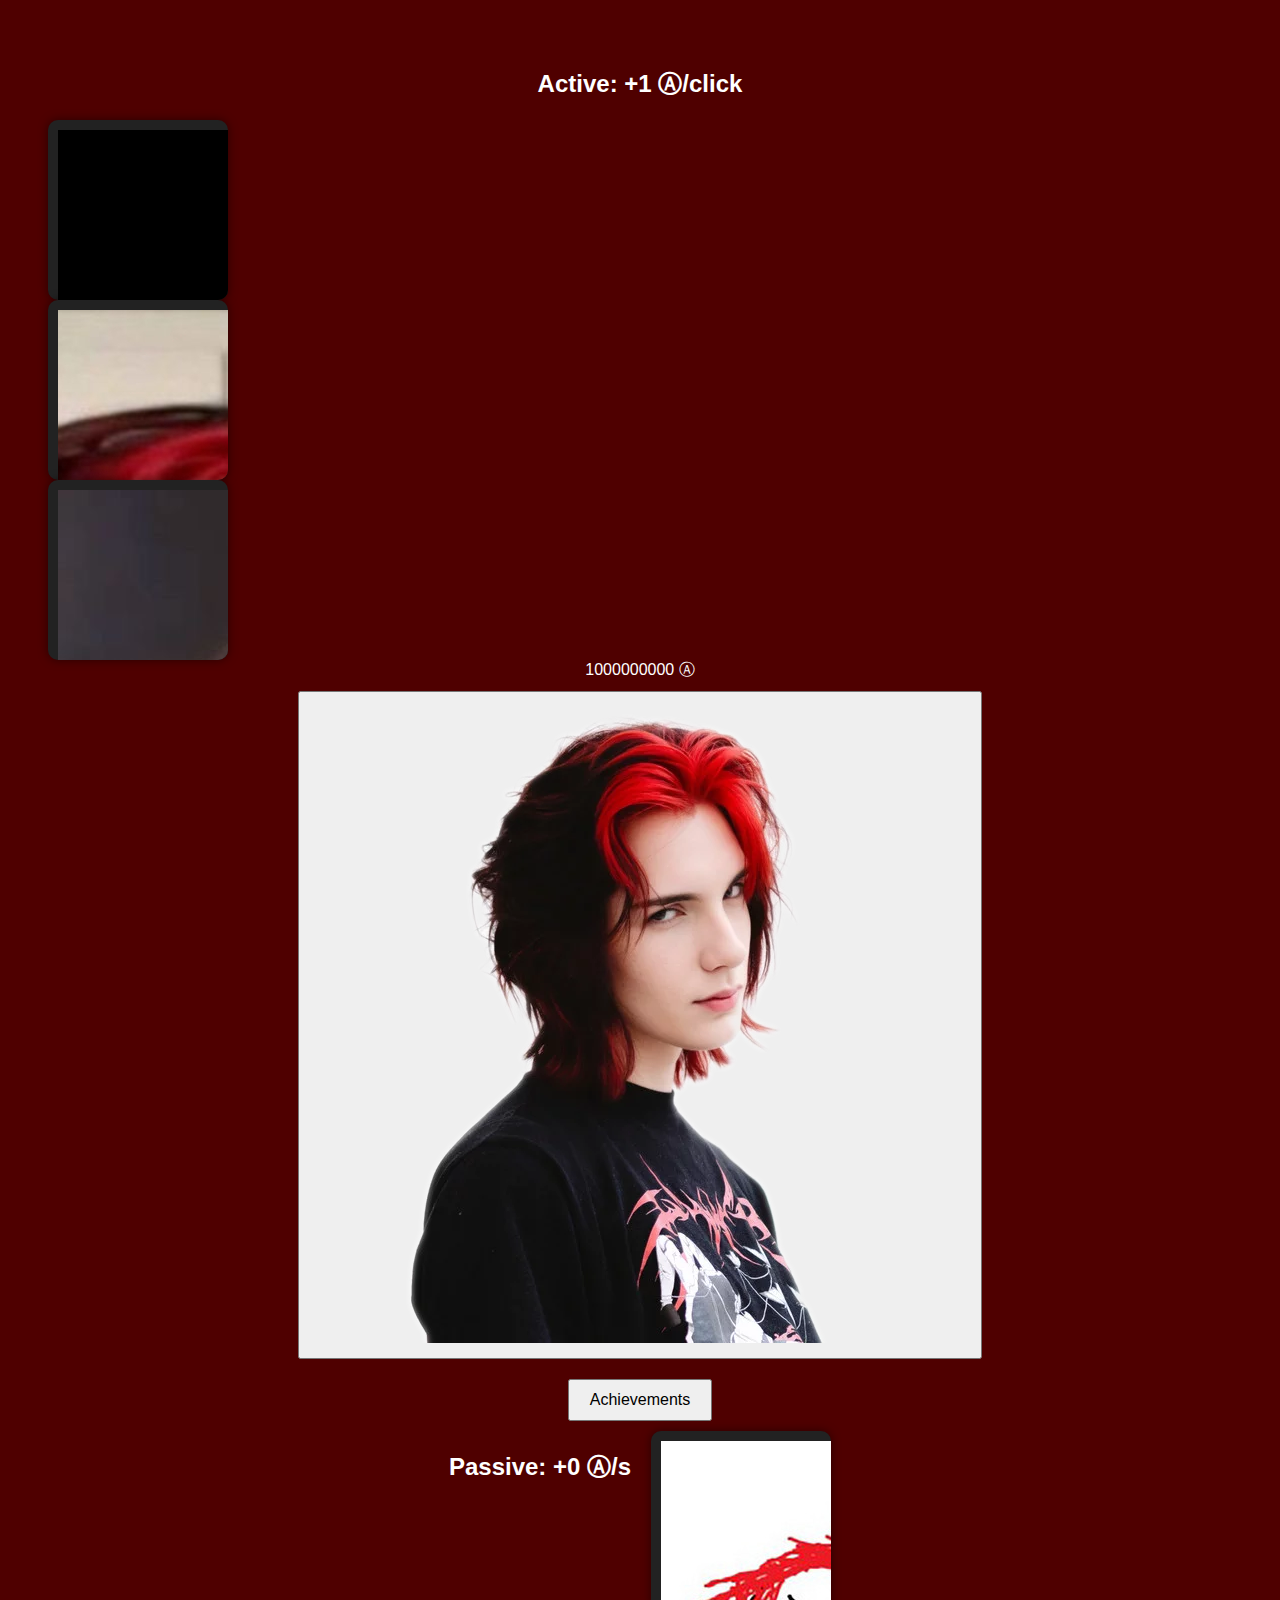
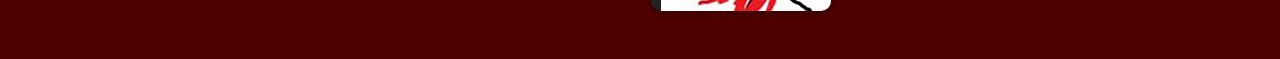
<file: index.html>
<!DOCTYPE html>
<html lang="en">

<head>
    <meta charset="UTF-8" />
    <meta name="viewport" content="width=device-width, initial-scale=1.0" />
    <title>Asteria Clicker</title>
    <!-- Preconnect to improve font loading speed -->
    <link rel="preconnect" href="https://fonts.googleapis.com">
    <link rel="preconnect" href="https://fonts.gstatic.com" crossorigin>
    <link href="https://fonts.googleapis.com/css2?family=Sono:wght@200..800&display=swap" rel="stylesheet">
    <link rel="stylesheet" href="style.css" />
  </head>
  <div id="danger" style="display: none; position: absolute; top: 20px; right: 20px; z-index: 10;">
    <img id="dangerImage" src="assets/britney_manson.PNG" alt="Danger" style="width: 100px; cursor: pointer;"  />
  </div>

<body>
  <div class="container">
    <div class="shop-container" id="activeShop">
      <h2>Active: <span id="activeRate">+0 Ⓐ/s</span></h2>
    </div>

    <div class="game-area">
      <div id="asteriaDisplay"> 0 Ⓐ</div>
      <button id="clickBtn">
        <img src="assets/asteria.PNG" alt="Click Icon" class="asteria-img"/>
      </button>
    </div>


    <button id="achievementsBtn">Achievements</button>

  <div id="achievementsPanel" style="display: none;">
    <h2>Achievements</h2>
    <ul id="achievementsList">
        <!-- Achievements go here -->
    </ul>
    </div>
        <div class="shop-container" id="passiveShop">
            <h2>Passive: <span id="passiveRate">+0 Ⓐ/s</span></h2>
        </div>
  </div>

  <script src="game.js"></script>
  <script src="britney.js"></script>
  <script src="achievements.js"></script>


  </body>

  
</html>
</file>
<file: style.css>
body {
    font-family: sans-serif;
    text-align: center;
    padding: 40px;
    background: #4f0000;
    color: #fff;
  }
  
  button {
    margin: 10px;
    padding: 10px 20px;
    font-size: 16px;
  }
  
  #danger {
    background: red;
    color: white;
    padding: 10px;
    font-weight: bold;
    cursor: pointer;
  }
  
  #clickBtn {
    cursor: pointer;
    transition: transform 0.1s ease;
  }
  
  #clickBtn:active {
    transform: scale(0.95);
  }
  #passiveShop {
    display: flex;
    flex-wrap: wrap;
    justify-content: center;
    gap: 20px;
  }
  
  .shop-item {
    background: #222;
    padding: 10px;
    border-radius: 10px;
    cursor: pointer;
    width: 150px;
    text-align: center;
    transition: transform 0.1s ease;
  }
  
  .shop-item:hover {
    transform: scale(1.05);
  }
  
  .item-cost {
    font-weight: bold;
    color: #ffa;
    margin-bottom: 5px;
  }
  
  .item-image {
    width: 100px;
    height: 100px;
    object-fit: contain;
    margin-bottom: 5px;
  }
  
  .item-owned {
    font-size: 14px;
    color: #ccc;
  }
  
  #passiveShop {
    display: flex;
    flex-wrap: wrap;
    justify-content: center;
    gap: 20px;
  }
  
  .shop-item {
    position: relative;
    width: 160px;
    height: 160px;
    background-size: cover;
    background-position: center;
    border-radius: 10px;
    overflow: hidden;
    cursor: pointer;
    box-shadow: 0 0 10px rgba(0,0,0,0.5);
    transition: transform 0.1s ease;
  }
  
  .shop-item:hover {
    transform: scale(1.05);
  }
  
  .item-name, .item-cost, .item-owned {
    position: absolute;
    color: white;
    text-shadow: 1px 1px 2px #000;
    font-weight: bold;
    padding: 4px 6px;
    font-size: 14px;
  }
  
  .item-name {
    top: 5px;
    left: 5px;
  }
  
  .item-cost {
    top: 5px;
    right: 5px;
    background: rgba(0, 0, 0, 0.4);
    border-radius: 4px;
  }
  
  .item-owned {
    bottom: 5px;
    left: 5px;
    background: rgba(0, 0, 0, 0.4);
    border-radius: 4px;
  }
</file>
